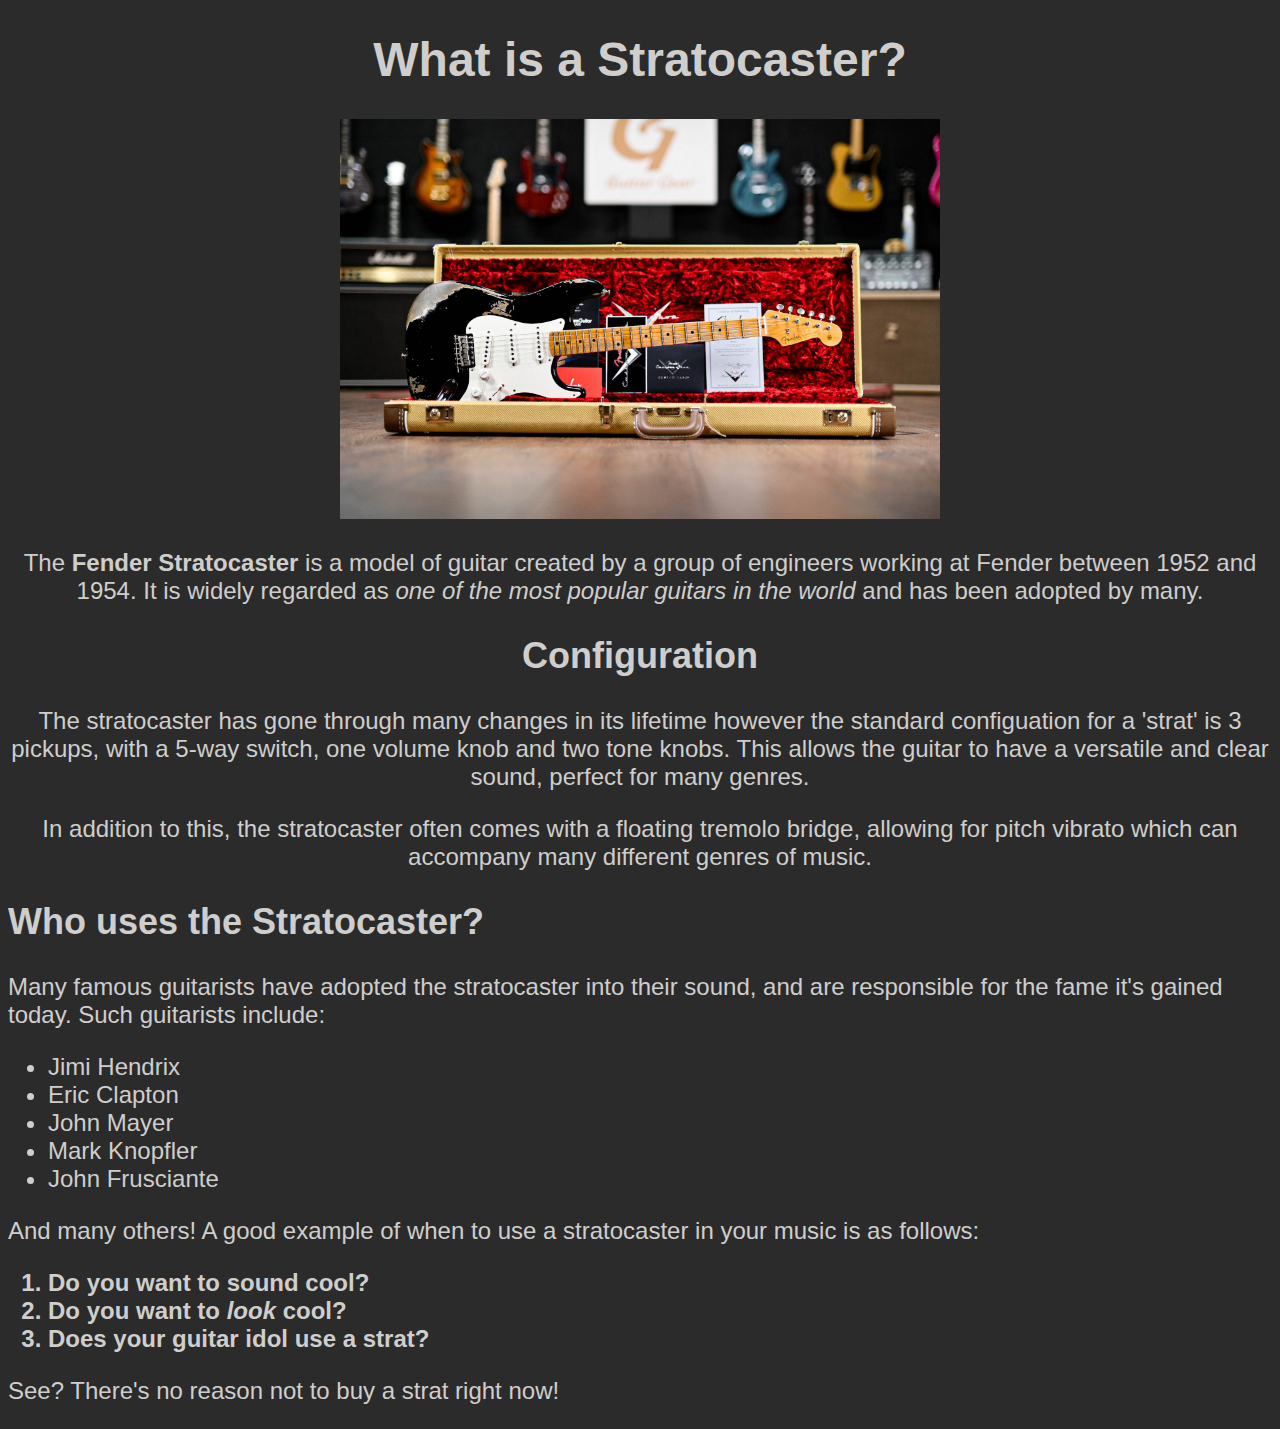
<file: index.html>
<!DOCTYPE html>

<html>
    <head>
        <link rel="stylesheet" href="css/styles.css">
        <lang="en">
        <meta charset="utf-8">
        <title>The Stratocaster</title>
    </head>
    <body>
        <div class="main">
        <h1> What is a Stratocaster?</h1>

        <img src="img/strat.jpg" alt="A 1977 Stratocaster" height=400 width=auto>

            <p>The <strong>Fender Stratocaster</strong> is a model of guitar created by a group of engineers working at Fender between 1952 and 1954. It is widely regarded as <em>one of the most popular guitars in the world</em> and has been adopted by many. </p>

        <h2> Configuration</h2>
            <p>The stratocaster has gone through many changes in its lifetime however the standard configuation for a 'strat' is 3 pickups, with a 5-way switch, one volume knob and two tone knobs. This allows the guitar to have a versatile and clear sound, perfect for many genres.</p>
        
            <p>In addition to this, the stratocaster often comes with a floating tremolo bridge, allowing for pitch vibrato which can accompany many different genres of music.</p>
        </div>

        <div class="main left">
            <h2> Who uses the Stratocaster?</h2>
            <p>Many famous guitarists have adopted the stratocaster into their sound, and are responsible for the fame it's gained today. Such guitarists include:</p>

            <ul>
                <li>Jimi Hendrix</li>
                <li>Eric Clapton</li>
                <li>John Mayer</li>
                <li>Mark Knopfler</li>
                <li>John Frusciante</li>
            </ul>
            <P>And many others! A good example of when to use a stratocaster in your music is as follows:</P>
            <strong>
                <ol>
                <li>Do you want to sound cool?</li>
                <li>Do you want to <em>look</em> cool?</li>
                <li>Does your guitar idol use a strat?</li>
                </ol>
            </strong>

            <p>See? There's no reason not to buy a strat right now!</p>
        </div>
     </body>
</html>
</file>
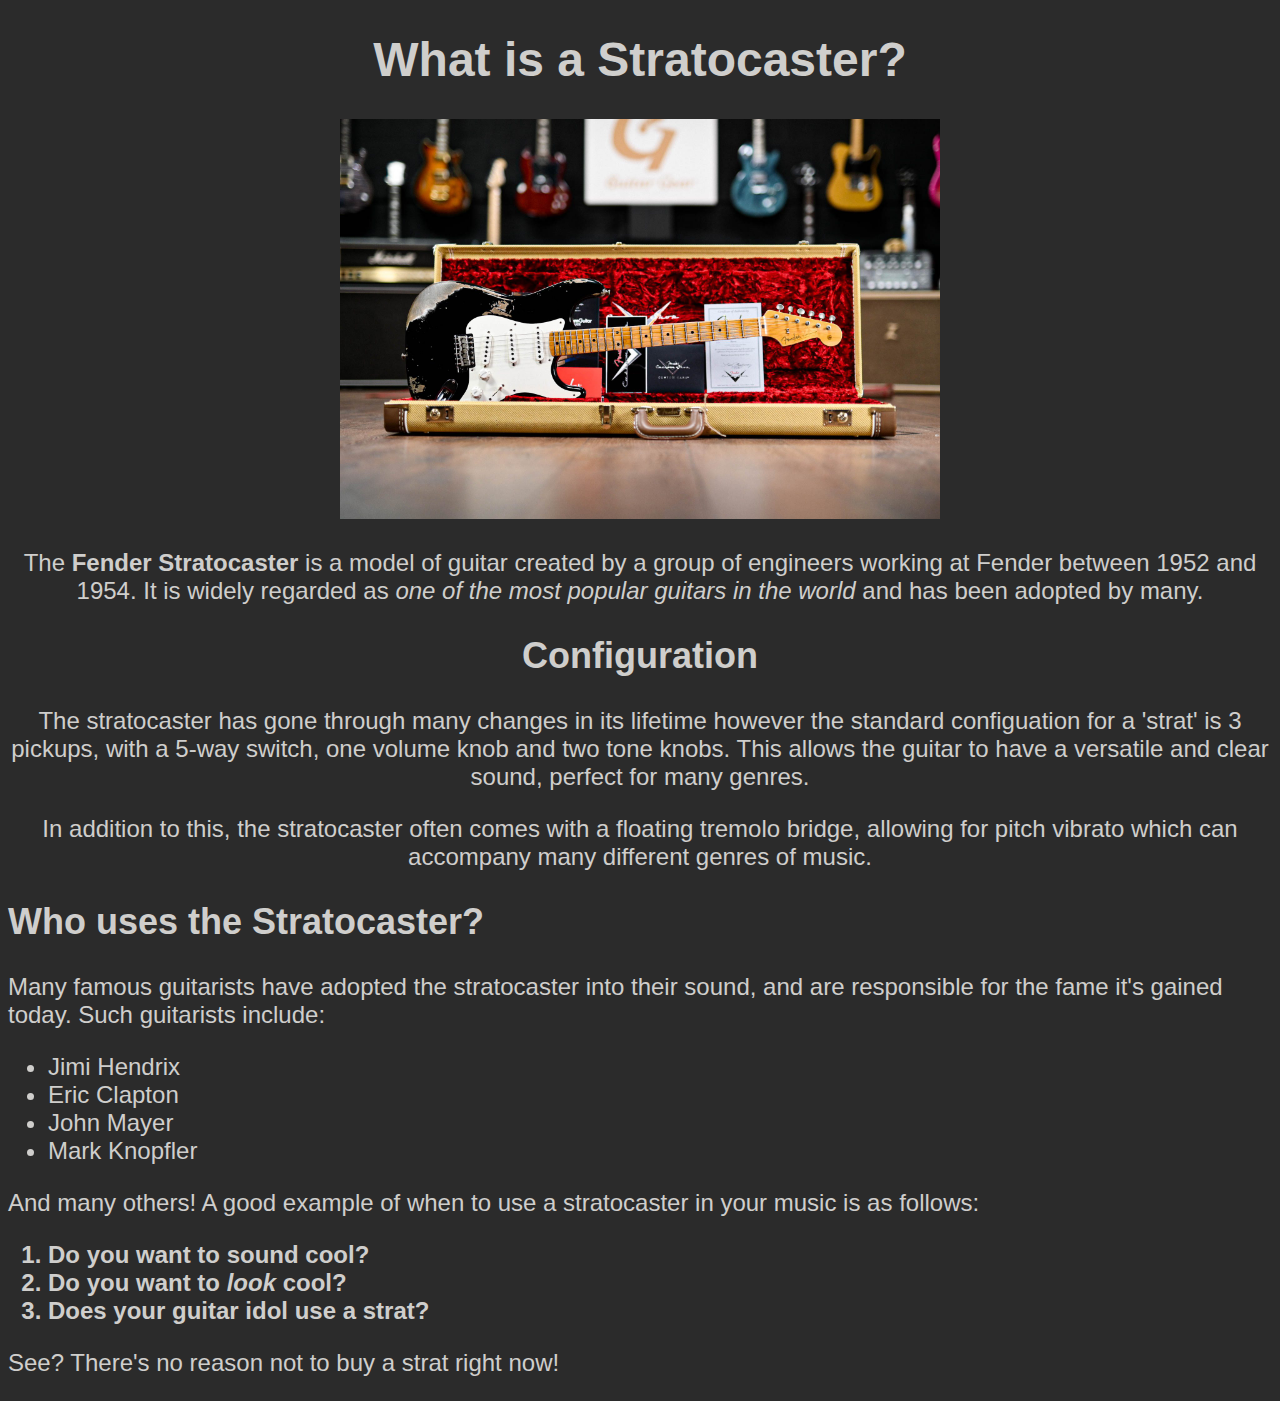
<file: html-boilerplate/index.html>
<!DOCTYPE html>

<html>
    <head>
        <link rel="stylesheet" href="css/styles.css">
        <lang="en">
        <meta charset="utf-8">
        <title>The Stratocaster</title>
    </head>
    <body>
        <div class="main">
        <h1> What is a Stratocaster?</h1>

        <img src="img/strat.jpg" alt="A 1977 Stratocaster" height=400 width=auto>

            <p>The <strong>Fender Stratocaster</strong> is a model of guitar created by a group of engineers working at Fender between 1952 and 1954. It is widely regarded as <em>one of the most popular guitars in the world</em> and has been adopted by many. </p>

        <h2> Configuration</h2>
            <p>The stratocaster has gone through many changes in its lifetime however the standard configuation for a 'strat' is 3 pickups, with a 5-way switch, one volume knob and two tone knobs. This allows the guitar to have a versatile and clear sound, perfect for many genres.</p>
        
            <p>In addition to this, the stratocaster often comes with a floating tremolo bridge, allowing for pitch vibrato which can accompany many different genres of music.</p>
        </div>

        <div class="main left">
            <h2> Who uses the Stratocaster?</h2>
            <p>Many famous guitarists have adopted the stratocaster into their sound, and are responsible for the fame it's gained today. Such guitarists include:</p>

            <ul>
                <li>Jimi Hendrix</li>
                <li>Eric Clapton</li>
                <li>John Mayer</li>
                <li>Mark Knopfler</li>
            </ul>
            <P>And many others! A good example of when to use a stratocaster in your music is as follows:</P>
            <strong>
                <ol>
                <li>Do you want to sound cool?</li>
                <li>Do you want to <em>look</em> cool?</li>
                <li>Does your guitar idol use a strat?</li>
                </ol>
            </strong>

            <p>See? There's no reason not to buy a strat right now!</p>
        </div>
     </body>
</html>
</file>
<file: css/styles.css>
html{
    background-color:#2b2b2b;
}

.main {
    text-align:center;
    font-family:"Helvetica", serif;
    font-size:24px;
    color:#cfcecc;
}

.left{
    text-align:left;
}
</file>
<file: html-boilerplate/css/styles.css>
html{
    background-color:#2b2b2b;
}

.main {
    text-align:center;
    font-family:"Helvetica", serif;
    font-size:24px;
    color:#cfcecc;
}

.left{
    text-align:left;
}
</file>
